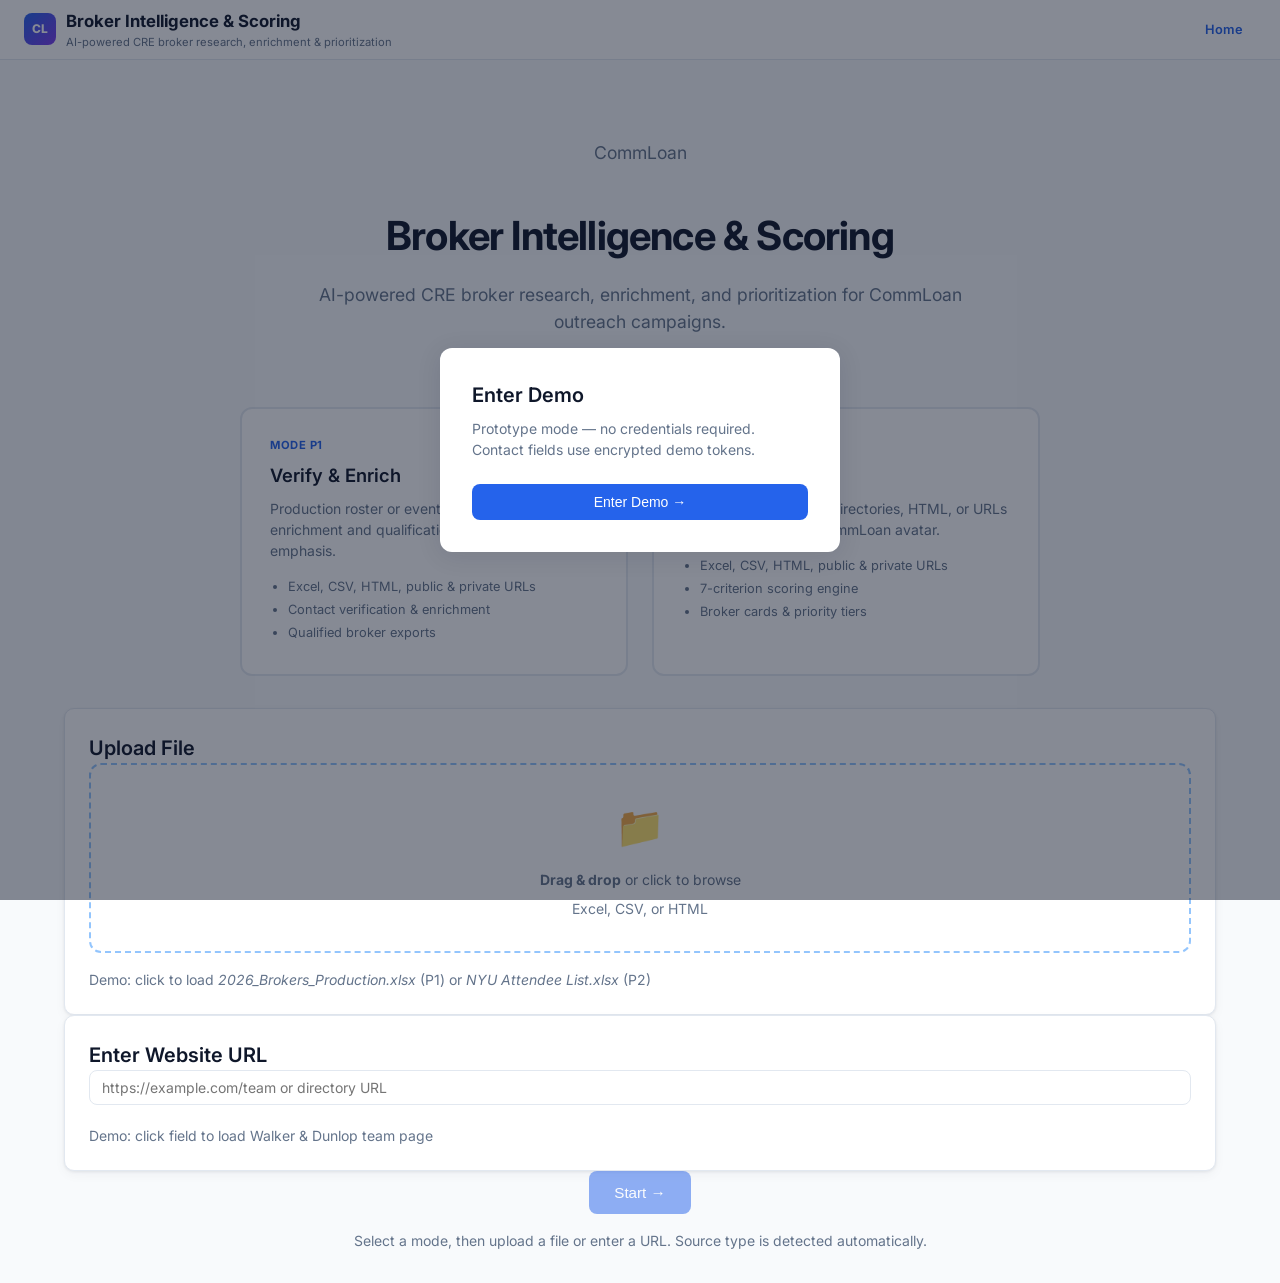
<file: index.html>
<!DOCTYPE html>
<html lang="en">
<head>
  <meta charset="UTF-8" />
  <meta name="viewport" content="width=device-width, initial-scale=1.0" />
  <title>Broker Intelligence &amp; Scoring — CommLoan</title>
  <link rel="preconnect" href="https://fonts.googleapis.com" />
  <link href="https://fonts.googleapis.com/css2?family=Inter:wght@400;500;600;700;800&display=swap" rel="stylesheet" />
  <link rel="stylesheet" href="css/styles.css" />
</head>
<body class="page-home">
  <div class="app-shell">
    <header class="site-header" id="site-header"></header>
    <main class="main-content">
      <section class="hero hero-v2">
        <p class="hero-eyebrow">CommLoan</p>
        <h1>Broker Intelligence &amp; Scoring</h1>
        <p class="hero-lead">AI-powered CRE broker research, enrichment, and prioritization for CommLoan outreach campaigns.</p>
      </section>

      <div id="home-input-section">
        <div class="mode-cards" id="mode-cards">
          <div class="mode-card" data-mode="p1" id="mode-p1">
            <div class="mode-label">Mode P1</div>
            <h3>Verify &amp; Enrich</h3>
            <p>Production roster or event attendee verification — enrichment and qualification without scoring emphasis.</p>
            <ul>
              <li>Excel, CSV, HTML, public &amp; private URLs</li>
              <li>Contact verification &amp; enrichment</li>
              <li>Qualified broker exports</li>
            </ul>
          </div>
          <div class="mode-card" data-mode="p2" id="mode-p2">
            <div class="mode-label">Mode P2</div>
            <h3>Prospect &amp; Score</h3>
            <p>Discover brokers from directories, HTML, or URLs — score against the CommLoan avatar.</p>
            <ul>
              <li>Excel, CSV, HTML, public &amp; private URLs</li>
              <li>7-criterion scoring engine</li>
              <li>Broker cards &amp; priority tiers</li>
            </ul>
          </div>
        </div>

        <div class="home-grid">
          <div class="card home-upload-card">
            <h2 class="card-title">Upload File</h2>
            <div class="upload-zone" id="upload-zone">
              <div class="upload-icon">📁</div>
              <p><strong>Drag &amp; drop</strong> or click to browse</p>
              <p class="text-sm text-muted mt-1" id="file-label">Excel, CSV, or HTML</p>
              <p class="file-name hidden" id="selected-file"></p>
              <span class="input-type-badge hidden" id="file-input-badge"></span>
            </div>
            <input type="file" id="file-input" accept=".xlsx,.xls,.csv,.html,.htm" class="hidden" />
            <p class="text-sm text-muted mt-2" id="file-demo-hint">Demo: click to load <em>2026_Brokers_Production.xlsx</em> (P1) or <em>NYU Attendee List.xlsx</em> (P2)</p>
          </div>

          <div class="card home-url-card">
            <h2 class="card-title">Enter Website URL</h2>
            <div class="form-group">
              <input type="url" class="form-input" id="url-input" placeholder="https://example.com/team or directory URL" />
            </div>
            <span class="input-type-badge hidden" id="url-input-badge"></span>
            <div class="url-login-panel hidden" id="url-login-panel">
              <button type="button" class="url-login-toggle" id="url-login-toggle" aria-expanded="false">
                Sign in to access private URL <span class="collapse-icon">▼</span>
              </button>
              <div class="url-login-form hidden" id="url-login-form">
                <div class="form-group">
                  <label class="text-sm" for="login-email">Email</label>
                  <input type="email" class="form-input" id="login-email" placeholder="demo@commloan.com" autocomplete="username" />
                </div>
                <div class="form-group">
                  <label class="text-sm" for="login-password">Password</label>
                  <input type="password" class="form-input" id="login-password" placeholder="demo" autocomplete="current-password" />
                </div>
                <div class="flex-between" style="gap:0.5rem;flex-wrap:wrap">
                  <button type="button" class="btn btn-primary btn-sm" id="btn-url-signin">Sign In</button>
                  <button type="button" class="btn btn-secondary btn-sm" id="btn-demo-signin">Demo Sign In</button>
                </div>
                <p class="text-sm text-muted">Or upload saved HTML instead</p>
                <div class="url-login-success hidden" id="url-login-success">Signed in — you can start processing.</div>
              </div>
            </div>
            <p class="text-sm text-muted mt-2" id="url-demo-hint">Demo: click field to load Walker &amp; Dunlop team page</p>
          </div>
        </div>

        <div class="text-center home-cta">
          <button class="btn btn-primary btn-lg" id="btn-start" disabled>Start →</button>
          <p class="text-sm text-muted mt-2">Select a mode, then upload a file or enter a URL. Source type is detected automatically.</p>
        </div>
      </div>

      <div id="inline-processing" class="hidden">
        <div class="processing-hero">
          <h2 class="page-title">Processing Your Data</h2>
          <p class="page-subtitle" id="proc-subtitle">AI is processing your data in the background…</p>
        </div>
        <div class="card processing-progress-card">
          <div class="flex-between mb-1">
            <span class="text-sm">Overall Progress</span>
            <span class="text-sm text-muted" id="eta-label">Estimated time remaining: 25s</span>
          </div>
          <div class="progress-wrap progress-lg"><div class="progress-bar" id="progress-bar" style="width:0%"></div></div>
          <p class="text-sm text-muted mt-1" id="progress-pct">0%</p>
        </div>
        <div class="card mt-3">
          <h3 class="mb-2">Status</h3>
          <ul class="activity-feed" id="activity-feed"></ul>
        </div>
        <div class="dynamic-stats mt-3" id="dynamic-stats"></div>
      </div>
    </main>
  </div>

  <div class="demo-overlay hidden" id="demo-overlay">
    <div class="demo-modal">
      <h2>Enter Demo</h2>
      <p>Prototype mode — no credentials required. Contact fields use encrypted demo tokens.</p>
      <button class="btn btn-primary" style="width:100%" id="btn-enter-demo">Enter Demo →</button>
    </div>
  </div>

  <script src="js/demo-scenarios.js"></script>
  <script src="js/data.js"></script>
  <script src="js/broker-roster-data.js"></script>
  <script src="js/directory-data.js"></script>
  <script src="js/event-data.js"></script>
  <script src="js/scoring.js"></script>
  <script src="js/app.js"></script>
  <script src="js/processing-ui.js"></script>
  <script>
    renderHeader("index.html");

    const overlay = document.getElementById("demo-overlay");
    const btnStart = document.getElementById("btn-start");
    const fileInput = document.getElementById("file-input");
    const uploadZone = document.getElementById("upload-zone");
    const urlInput = document.getElementById("url-input");
    const cards = document.querySelectorAll(".mode-card");
    const homeInput = document.getElementById("home-input-section");
    const inlineProc = document.getElementById("inline-processing");
    const fileInputBadge = document.getElementById("file-input-badge");
    const urlInputBadge = document.getElementById("url-input-badge");
    const urlLoginPanel = document.getElementById("url-login-panel");
    const urlLoginForm = document.getElementById("url-login-form");
    const urlLoginToggle = document.getElementById("url-login-toggle");
    const urlLoginSuccess = document.getElementById("url-login-success");
    const loginEmail = document.getElementById("login-email");
    const loginPassword = document.getElementById("login-password");

    let selectedMode = AppState.getMode();
    let hasFile = false;
    let fileName = "";
    let urlAuthenticated = false;

    if (!AppState.isDemo()) overlay.classList.remove("hidden");

    function getInputOpts() {
      const url = urlInput.value.trim();
      return {
        fileName: hasFile ? fileName : "",
        url: hasFile ? "" : url,
        hasFile,
      };
    }

    function updateInputDetection() {
      const opts = getInputOpts();
      const info = detectInputType(opts);
      const hasInput = hasFile || opts.url;

      fileInputBadge.classList.toggle("hidden", !hasFile);
      urlInputBadge.classList.toggle("hidden", hasFile || !opts.url);

      if (hasFile) {
        fileInputBadge.textContent = "Detected: " + info.label;
      } else if (opts.url) {
        urlInputBadge.textContent = "Detected: " + info.label;
      }

      const needsAuth = !hasFile && opts.url && isPrivateUrl(opts.url);
      urlLoginPanel.classList.toggle("hidden", !needsAuth);

      if (!needsAuth) {
        urlAuthenticated = false;
        urlLoginSuccess.classList.add("hidden");
        urlLoginForm.classList.add("hidden");
        urlLoginToggle.setAttribute("aria-expanded", "false");
      } else if (!urlAuthenticated) {
        urlLoginSuccess.classList.add("hidden");
      }

      return info;
    }

    function selectMode(mode, persist) {
      selectedMode = mode;
      if (persist !== false) AppState.setMode(mode);
      cards.forEach((c) => c.classList.toggle("selected", c.dataset.mode === mode));
      updateReady();
      btnStart.textContent = mode === "p2" ? "Start P2 — Prospect & Score →" : "Start P1 — Verify & Enrich →";
    }

    if (selectedMode) selectMode(selectedMode, false);
    cards.forEach((card) => card.addEventListener("click", () => selectMode(card.dataset.mode)));

    document.getElementById("btn-enter-demo").addEventListener("click", () => {
      AppState.enterDemo();
      overlay.classList.add("hidden");
    });

    function updateReady() {
      const opts = getInputOpts();
      const info = updateInputDetection();
      const needsAuth = info.key === "url_private" && !urlAuthenticated;
      const hasInput = hasFile || opts.url.length > 0;
      btnStart.disabled = !selectedMode || !hasInput || needsAuth;
    }

    urlLoginToggle.addEventListener("click", () => {
      const open = urlLoginForm.classList.toggle("hidden");
      urlLoginToggle.setAttribute("aria-expanded", open ? "false" : "true");
    });

    function clearFile() {
      hasFile = false;
      fileName = "";
      fileInput.value = "";
      document.getElementById("selected-file").classList.add("hidden");
      uploadZone.classList.remove("has-file");
    }

    function performUrlSignIn() {
      urlAuthenticated = true;
      AppState.set({ urlAuthenticated: true });
      urlLoginSuccess.classList.remove("hidden");
      urlLoginForm.classList.add("hidden");
      urlLoginToggle.setAttribute("aria-expanded", "false");
      showToast("Signed in to private URL (demo)");
      updateReady();
    }

    document.getElementById("btn-url-signin").addEventListener("click", () => {
      const email = loginEmail.value.trim();
      const password = loginPassword.value.trim();
      if (!email || !password) {
        showToast("Enter email and password to sign in (demo accepts any values)");
        return;
      }
      performUrlSignIn();
    });

    document.getElementById("btn-demo-signin").addEventListener("click", () => {
      loginEmail.value = "demo@commloan.com";
      loginPassword.value = "demo";
      performUrlSignIn();
    });

    uploadZone.addEventListener("click", () => {
      if (!selectedMode) {
        showToast("Select P1 or P2 first");
        return;
      }
      fileInput.click();
      setTimeout(() => {
        if (!hasFile && selectedMode) {
          const preset = getDemoPreset(selectedMode, "file");
          setFile({ name: preset.name });
        }
      }, 400);
    });
    uploadZone.addEventListener("dragover", (e) => { e.preventDefault(); uploadZone.classList.add("dragover"); });
    uploadZone.addEventListener("dragleave", () => uploadZone.classList.remove("dragover"));
    uploadZone.addEventListener("drop", (e) => {
      e.preventDefault();
      uploadZone.classList.remove("dragover");
      if (e.dataTransfer.files[0]) setFile(e.dataTransfer.files[0]);
    });
    fileInput.addEventListener("change", () => { if (fileInput.files[0]) setFile(fileInput.files[0]); });

    function setFile(f) {
      hasFile = true;
      fileName = f.name;
      urlAuthenticated = false;
      AppState.set({ urlAuthenticated: false });
      urlInput.value = "";
      urlLoginSuccess.classList.add("hidden");
      document.getElementById("selected-file").textContent = f.name;
      document.getElementById("selected-file").classList.remove("hidden");
      uploadZone.classList.add("has-file");
      updateReady();
    }

    urlInput.addEventListener("focus", () => {
      if (!selectedMode) {
        showToast("Select P1 or P2 first");
        return;
      }
      if (!hasFile && !urlInput.value.trim()) {
        const preset = getDemoPreset(selectedMode, "url");
        urlInput.value = preset.value;
        updateReady();
      }
    });

    urlInput.addEventListener("input", () => {
      if (urlInput.value.trim()) clearFile();
      urlAuthenticated = false;
      AppState.set({ urlAuthenticated: false });
      urlLoginSuccess.classList.add("hidden");
      updateReady();
    });
    urlInput.addEventListener("blur", updateReady);

    btnStart.addEventListener("click", () => {
      if (!AppState.isDemo()) { overlay.classList.remove("hidden"); return; }
      if (!selectedMode) return;
      const url = urlInput.value.trim();
      if (!hasFile && !url) return;
      if (!hasFile && url && isPrivateUrl(url) && !urlAuthenticated) return;

      const filePreset = selectedMode ? getDemoPreset(selectedMode, "file") : null;
      const fallbackFile = filePreset ? filePreset.name : "2026_Brokers_Production.xlsx";
      if (!fileName && !url) setFile({ name: fallbackFile });

      AppState.setMode(selectedMode);
      startProcessingRun({
        fileName: fileName || (url ? "" : fallbackFile),
        url: hasFile ? "" : url,
        hasFile: hasFile || !url,
        urlAuthenticated,
      });

      homeInput.classList.add("hidden");
      inlineProc.classList.remove("hidden");
      renderHeader("index.html");

      runInlineProcessing({
        containerId: "inline-processing",
        onComplete: () => {
          setTimeout(() => { window.location.href = "dashboard.html"; }, 2000);
        },
      });
    });
  </script>
</body>
</html>
</file>
<file: css/styles.css>
/* CommLoan Broker Intelligence — HTML Prototype */

:root {
  --bg: #f8fafc;
  --surface: #ffffff;
  --border: #e2e8f0;
  --text: #0f172a;
  --text-muted: #64748b;
  --primary: #2563eb;
  --primary-hover: #1d4ed8;
  --primary-light: #eff6ff;
  --success: #059669;
  --success-bg: #ecfdf5;
  --warning: #d97706;
  --warning-bg: #fffbeb;
  --danger: #dc2626;
  --danger-bg: #fef2f2;
  --radius: 10px;
  --shadow: 0 1px 3px rgba(15, 23, 42, 0.08), 0 4px 12px rgba(15, 23, 42, 0.04);
  --shadow-lg: 0 4px 24px rgba(15, 23, 42, 0.1);
  --font: "Inter", system-ui, -apple-system, sans-serif;
}

*, *::before, *::after { box-sizing: border-box; margin: 0; padding: 0; }

html { scroll-behavior: smooth; }

body {
  font-family: var(--font);
  background: var(--bg);
  color: var(--text);
  line-height: 1.5;
  min-height: 100vh;
}

a { color: var(--primary); text-decoration: none; }
a:hover { text-decoration: underline; }

/* Layout */
.app-shell { min-height: 100vh; display: flex; flex-direction: column; }

.site-header {
  background: var(--surface);
  border-bottom: 1px solid var(--border);
  padding: 0 1.5rem;
  height: 60px;
  display: flex;
  align-items: center;
  justify-content: space-between;
  position: sticky;
  top: 0;
  z-index: 100;
}

.logo {
  display: flex;
  align-items: center;
  gap: 0.6rem;
  font-weight: 700;
  font-size: 1.05rem;
  color: var(--text);
  text-decoration: none;
}

.logo-icon {
  width: 32px;
  height: 32px;
  background: linear-gradient(135deg, #2563eb, #7c3aed);
  border-radius: 8px;
  display: flex;
  align-items: center;
  justify-content: center;
  color: white;
  font-size: 0.75rem;
  font-weight: 800;
}

.header-nav { display: flex; align-items: center; gap: 0.5rem; }

.mode-pill {
  font-size: 0.75rem;
  font-weight: 600;
  padding: 0.25rem 0.75rem;
  border-radius: 999px;
  background: var(--primary-light);
  color: var(--primary);
}

.main-content { flex: 1; padding: 2rem 1.5rem; max-width: 1200px; margin: 0 auto; width: 100%; }
.main-content.wide { max-width: 1400px; }

/* Typography */
h1 { font-size: 1.875rem; font-weight: 700; letter-spacing: -0.02em; }
h2 { font-size: 1.25rem; font-weight: 600; }
h3 { font-size: 1rem; font-weight: 600; }
.page-title { margin-bottom: 0.35rem; }
.page-subtitle { color: var(--text-muted); margin-bottom: 2rem; font-size: 0.95rem; }

/* Buttons */
.btn {
  display: inline-flex;
  align-items: center;
  justify-content: center;
  gap: 0.4rem;
  padding: 0.55rem 1.1rem;
  border-radius: 8px;
  font-size: 0.875rem;
  font-weight: 500;
  border: 1px solid transparent;
  cursor: pointer;
  transition: all 0.15s;
  text-decoration: none;
  white-space: nowrap;
}

.btn:hover { text-decoration: none; }
.btn-primary { background: var(--primary); color: white; }
.btn-primary:hover { background: var(--primary-hover); }
.btn-secondary { background: var(--surface); color: var(--text); border-color: var(--border); }
.btn-secondary:hover { background: var(--bg); }
.btn-ghost { background: transparent; color: var(--text-muted); }
.btn-ghost:hover { background: var(--bg); color: var(--text); }
.btn-success { background: var(--success); color: white; }
.btn-lg { padding: 0.75rem 1.5rem; font-size: 0.95rem; }
.btn-sm { padding: 0.35rem 0.75rem; font-size: 0.8rem; }
.btn:disabled { opacity: 0.5; cursor: not-allowed; }

/* Cards */
.card {
  background: var(--surface);
  border: 1px solid var(--border);
  border-radius: var(--radius);
  box-shadow: var(--shadow);
  padding: 1.5rem;
}

.card-hover:hover {
  border-color: #cbd5e1;
  box-shadow: var(--shadow-lg);
  transform: translateY(-1px);
  transition: all 0.2s;
}

/* Grid */
.grid-2 { display: grid; grid-template-columns: repeat(2, 1fr); gap: 1.25rem; }
.grid-3 { display: grid; grid-template-columns: repeat(3, 1fr); gap: 1.25rem; }
.grid-4 { display: grid; grid-template-columns: repeat(4, 1fr); gap: 1rem; }

@media (max-width: 900px) {
  .grid-2, .grid-3, .grid-4 { grid-template-columns: 1fr; }
}

/* Landing */
.hero {
  text-align: center;
  padding: 3rem 1rem 2rem;
  max-width: 720px;
  margin: 0 auto;
}

.hero h1 { font-size: 2.5rem; margin-bottom: 1rem; }
.hero p { color: var(--text-muted); font-size: 1.1rem; margin-bottom: 2.5rem; }

.mode-cards { display: grid; grid-template-columns: 1fr 1fr; gap: 1.5rem; max-width: 800px; margin: 0 auto 2rem; }

.mode-card {
  background: var(--surface);
  border: 2px solid var(--border);
  border-radius: 12px;
  padding: 1.75rem;
  cursor: pointer;
  text-align: left;
  transition: all 0.2s;
}

.mode-card:hover, .mode-card.selected {
  border-color: var(--primary);
  box-shadow: 0 0 0 3px var(--primary-light);
}

.mode-card .mode-label {
  font-size: 0.7rem;
  font-weight: 700;
  text-transform: uppercase;
  letter-spacing: 0.05em;
  color: var(--primary);
  margin-bottom: 0.5rem;
}

.mode-card h3 { font-size: 1.15rem; margin-bottom: 0.5rem; }
.mode-card p { color: var(--text-muted); font-size: 0.875rem; }

.mode-card ul { margin-top: 1rem; padding-left: 1.1rem; color: var(--text-muted); font-size: 0.8rem; }
.mode-card ul li { margin-bottom: 0.25rem; }

/* Forms */
.form-group { margin-bottom: 1.25rem; }
.form-label { display: block; font-size: 0.875rem; font-weight: 500; margin-bottom: 0.4rem; }
.form-input, .form-select, .form-textarea {
  width: 100%;
  padding: 0.6rem 0.85rem;
  border: 1px solid var(--border);
  border-radius: 8px;
  font-size: 0.875rem;
  font-family: inherit;
  background: var(--surface);
  transition: border-color 0.15s;
}

.form-input:focus, .form-select:focus, .form-textarea:focus {
  outline: none;
  border-color: var(--primary);
  box-shadow: 0 0 0 3px var(--primary-light);
}

/* Tabs */
.tabs { display: flex; gap: 0; border-bottom: 1px solid var(--border); margin-bottom: 1.5rem; }
.tab {
  padding: 0.75rem 1.25rem;
  font-size: 0.875rem;
  font-weight: 500;
  color: var(--text-muted);
  cursor: pointer;
  border-bottom: 2px solid transparent;
  margin-bottom: -1px;
  background: none;
  border-top: none;
  border-left: none;
  border-right: none;
  font-family: inherit;
}

.tab:hover { color: var(--text); }
.tab.active { color: var(--primary); border-bottom-color: var(--primary); }
.tab.disabled { opacity: 0.4; cursor: not-allowed; pointer-events: none; }

.tab-panel { display: none; }
.tab-panel.active { display: block; }

/* File upload */
.upload-zone {
  border: 2px dashed var(--border);
  border-radius: 12px;
  padding: 3rem 2rem;
  text-align: center;
  cursor: pointer;
  transition: all 0.2s;
  background: var(--bg);
}

.upload-zone:hover, .upload-zone.dragover {
  border-color: var(--primary);
  background: var(--primary-light);
}

.upload-zone .upload-icon { font-size: 2.5rem; margin-bottom: 0.75rem; }
.upload-zone p { color: var(--text-muted); font-size: 0.875rem; }
.upload-zone .file-name { margin-top: 0.75rem; font-weight: 600; color: var(--success); }

/* Table */
.table-wrap { overflow-x: auto; border: 1px solid var(--border); border-radius: var(--radius); }
.table-wrap table { min-width: 1200px; }
.cell-truncate {
  max-width: 200px;
  font-size: 0.8rem;
  display: -webkit-box;
  -webkit-line-clamp: 2;
  -webkit-box-orient: vertical;
  overflow: hidden;
}
table { width: 100%; border-collapse: collapse; font-size: 0.85rem; }
thead { background: var(--bg); }
th {
  text-align: left;
  padding: 0.75rem 1rem;
  font-weight: 600;
  color: var(--text-muted);
  font-size: 0.75rem;
  text-transform: uppercase;
  letter-spacing: 0.04em;
  border-bottom: 1px solid var(--border);
  white-space: nowrap;
}

td { padding: 0.75rem 1rem; border-bottom: 1px solid var(--border); vertical-align: middle; }
tr:last-child td { border-bottom: none; }
tr:hover td { background: #f1f5f9; }
tr.clickable { cursor: pointer; }

/* Badges */
.badge {
  display: inline-flex;
  align-items: center;
  padding: 0.2rem 0.6rem;
  border-radius: 999px;
  font-size: 0.7rem;
  font-weight: 600;
  white-space: nowrap;
}

.badge-priority { background: var(--success-bg); color: var(--success); }
.badge-nurture { background: var(--warning-bg); color: var(--warning); }
.badge-low { background: #f1f5f9; color: var(--text-muted); }
.badge-complete { background: var(--success-bg); color: var(--success); }
.badge-partial { background: var(--warning-bg); color: var(--warning); }
.badge-review { background: var(--danger-bg); color: var(--danger); }
.badge-high { background: var(--success-bg); color: var(--success); }
.badge-medium { background: var(--warning-bg); color: var(--warning); }

/* Score colors */
.score-high { color: var(--success); font-weight: 700; }
.score-mid { color: var(--warning); font-weight: 700; }
.score-low { color: var(--text-muted); font-weight: 600; }

/* Progress */
.progress-header { display: flex; justify-content: space-between; align-items: center; margin-bottom: 1.5rem; }
.progress-stats { display: grid; grid-template-columns: repeat(4, 1fr); gap: 1rem; margin-bottom: 2rem; }
.stat-card { background: var(--surface); border: 1px solid var(--border); border-radius: var(--radius); padding: 1.25rem; }
.stat-card .stat-value { font-size: 1.75rem; font-weight: 700; }
.stat-card .stat-label { font-size: 0.8rem; color: var(--text-muted); margin-top: 0.25rem; }

.progress-bar-wrap { background: var(--border); border-radius: 999px; height: 8px; overflow: hidden; margin-bottom: 0.5rem; }
.progress-bar { height: 100%; background: linear-gradient(90deg, var(--primary), #7c3aed); border-radius: 999px; transition: width 0.4s ease; }

.process-list { list-style: none; }
.process-item {
  display: flex;
  align-items: flex-start;
  gap: 1rem;
  padding: 1rem 0;
  border-bottom: 1px solid var(--border);
}

.process-item:last-child { border-bottom: none; }

.process-icon {
  width: 28px;
  height: 28px;
  border-radius: 50%;
  display: flex;
  align-items: center;
  justify-content: center;
  font-size: 0.75rem;
  flex-shrink: 0;
}

.process-icon.pending { background: #f1f5f9; color: var(--text-muted); }
.process-icon.active { background: var(--primary-light); color: var(--primary); animation: pulse 1.5s infinite; }
.process-icon.done { background: var(--success-bg); color: var(--success); }

@keyframes pulse {
  0%, 100% { opacity: 1; }
  50% { opacity: 0.6; }
}

.process-item .process-title { font-weight: 500; font-size: 0.9rem; }
.process-item .process-desc { font-size: 0.8rem; color: var(--text-muted); }

/* Broker detail */
.detail-grid { display: grid; grid-template-columns: 2fr 1fr; gap: 1.5rem; }
@media (max-width: 900px) { .detail-grid { grid-template-columns: 1fr; } }

.detail-section { margin-bottom: 1.5rem; }
.detail-section h3 { margin-bottom: 0.75rem; padding-bottom: 0.5rem; border-bottom: 1px solid var(--border); }

.field-row { display: grid; grid-template-columns: 160px 1fr; gap: 0.5rem; padding: 0.5rem 0; font-size: 0.875rem; }
.field-label { color: var(--text-muted); font-weight: 500; }
.field-value { color: var(--text); }

.score-breakdown { list-style: none; }
.score-breakdown li {
  display: flex;
  align-items: center;
  justify-content: space-between;
  padding: 0.6rem 0;
  border-bottom: 1px solid var(--border);
  font-size: 0.875rem;
}

.score-bar-wrap { flex: 1; margin: 0 1rem; background: var(--border); border-radius: 4px; height: 6px; }
.score-bar { height: 100%; background: var(--primary); border-radius: 4px; }

.score-total {
  text-align: center;
  padding: 1.5rem;
  background: var(--primary-light);
  border-radius: var(--radius);
  margin-bottom: 1rem;
}

.score-total .score-number { font-size: 3rem; font-weight: 800; color: var(--primary); line-height: 1; }

/* Broker card (print) */
.broker-card-print {
  max-width: 700px;
  margin: 0 auto;
  background: white;
  border: 1px solid var(--border);
  border-radius: 12px;
  overflow: hidden;
}

.broker-card-header {
  background: linear-gradient(135deg, #1e3a8a, #2563eb);
  color: white;
  padding: 2rem;
}

.broker-card-header h2 { font-size: 1.5rem; color: white; }
.broker-card-header p { opacity: 0.85; font-size: 0.9rem; margin-top: 0.25rem; }

.broker-card-body { padding: 1.5rem 2rem; }
.broker-card-score {
  display: flex;
  align-items: center;
  gap: 1.5rem;
  padding: 1rem;
  background: var(--bg);
  border-radius: 8px;
  margin-bottom: 1.5rem;
}

/* Dashboard */
.metric-grid { display: grid; grid-template-columns: repeat(auto-fit, minmax(180px, 1fr)); gap: 1rem; margin-bottom: 2rem; }
.metric-card {
  background: var(--surface);
  border: 1px solid var(--border);
  border-radius: var(--radius);
  padding: 1.25rem;
}

.metric-card .metric-value { font-size: 2rem; font-weight: 700; }
.metric-card .metric-label { font-size: 0.8rem; color: var(--text-muted); }

.tier-chart { display: flex; gap: 0.5rem; height: 120px; align-items: flex-end; margin: 1rem 0; }
.tier-bar { flex: 1; border-radius: 6px 6px 0 0; display: flex; flex-direction: column; align-items: center; justify-content: flex-end; padding-bottom: 0.5rem; min-height: 20px; }
.tier-bar.priority { background: #34d399; }
.tier-bar.nurture { background: #fbbf24; }
.tier-bar.low { background: #cbd5e1; }
.tier-bar span { font-size: 0.7rem; font-weight: 700; color: var(--text); margin-top: 0.5rem; }

/* Toolbar */
.toolbar {
  display: flex;
  align-items: center;
  justify-content: space-between;
  flex-wrap: wrap;
  gap: 0.75rem;
  margin-bottom: 1.25rem;
}

.toolbar-left, .toolbar-right { display: flex; align-items: center; gap: 0.5rem; flex-wrap: wrap; }

.search-input {
  padding: 0.5rem 0.85rem 0.5rem 2.25rem;
  border: 1px solid var(--border);
  border-radius: 8px;
  font-size: 0.875rem;
  width: 240px;
  background: var(--surface) url("data:image/svg+xml,%3Csvg xmlns='http://www.w3.org/2000/svg' width='16' height='16' fill='%2364748b' viewBox='0 0 16 16'%3E%3Cpath d='M11.742 10.344a6.5 6.5 0 1 0-1.397 1.398h-.001l3.85 3.85a1 1 0 0 0 1.415-1.414l-3.85-3.85zm-5.242 1.156a5 5 0 1 1 0-10 5 5 0 0 1 0 10z'/%3E%3C/svg%3E") no-repeat 0.65rem center;
}

/* Breadcrumb */
.breadcrumb { display: flex; align-items: center; gap: 0.5rem; font-size: 0.85rem; color: var(--text-muted); margin-bottom: 1.25rem; }
.breadcrumb a { color: var(--text-muted); }
.breadcrumb a:hover { color: var(--primary); }
.breadcrumb .sep { color: #cbd5e1; }

/* Demo gate */
.demo-overlay {
  position: fixed;
  inset: 0;
  background: rgba(15, 23, 42, 0.5);
  display: flex;
  align-items: center;
  justify-content: center;
  z-index: 200;
}

.demo-modal {
  background: var(--surface);
  border-radius: 12px;
  padding: 2rem;
  width: 100%;
  max-width: 400px;
  box-shadow: var(--shadow-lg);
}

.demo-modal h2 { margin-bottom: 0.5rem; }
.demo-modal p { color: var(--text-muted); font-size: 0.875rem; margin-bottom: 1.5rem; }

/* Utilities */
.flex { display: flex; }
.flex-between { display: flex; justify-content: space-between; align-items: center; }
.gap-1 { gap: 0.5rem; }
.gap-2 { gap: 1rem; }
.mt-1 { margin-top: 0.5rem; }
.mt-2 { margin-top: 1rem; }
.mt-3 { margin-top: 1.5rem; }
.mb-2 { margin-bottom: 1rem; }
.text-muted { color: var(--text-muted); }
.text-sm { font-size: 0.875rem; }
.text-center { text-align: center; }
.hidden { display: none !important; }

/* V2 — Hero & landing */
.hero-gradient {
  background: linear-gradient(135deg, #eff6ff 0%, #f8fafc 45%, #f5f3ff 100%);
  border: 1px solid var(--border);
  border-radius: 14px;
  padding: 2.5rem 2rem;
  margin-bottom: 1.5rem;
}

.upload-zone {
  border: 2px dashed #93c5fd;
  border-radius: 12px;
  padding: 2rem;
  text-align: center;
  background: rgba(255, 255, 255, 0.7);
  cursor: pointer;
  transition: border-color 0.2s, background 0.2s;
}
.upload-zone:hover, .upload-zone.dragover { border-color: var(--primary); background: var(--primary-light); }

.source-chips { display: flex; flex-wrap: wrap; gap: 0.5rem; margin-top: 1rem; }
.source-chip {
  font-size: 0.75rem;
  padding: 0.35rem 0.65rem;
  border-radius: 999px;
  background: var(--surface);
  border: 1px solid var(--border);
  color: var(--text-muted);
}

/* V2 — KPI & stats */
.stat-card, .kpi-card {
  background: var(--surface);
  border: 1px solid var(--border);
  border-radius: var(--radius);
  padding: 1.25rem;
  box-shadow: var(--shadow);
}
.stat-value { font-size: 1.75rem; font-weight: 700; line-height: 1.2; }
.stat-label { font-size: 0.8rem; color: var(--text-muted); margin-top: 0.25rem; }

/* V2 — Processing activity feed */
.activity-feed { list-style: none; margin: 1rem 0; }
.activity-item {
  display: flex;
  align-items: center;
  gap: 0.75rem;
  padding: 0.65rem 0;
  border-bottom: 1px solid var(--border);
  opacity: 0;
  transform: translateY(6px);
  animation: feed-in 0.4s ease forwards;
}
.activity-item.done .activity-icon { background: var(--success-bg); color: var(--success); }
.activity-item.active .activity-icon { background: var(--primary-light); color: var(--primary); }
.activity-icon {
  width: 28px; height: 28px; border-radius: 50%;
  display: flex; align-items: center; justify-content: center;
  font-size: 0.75rem; font-weight: 700; flex-shrink: 0;
  background: var(--bg);
  color: var(--text-muted);
}
@keyframes feed-in { to { opacity: 1; transform: translateY(0); } }

.progress-wrap { height: 8px; background: var(--border); border-radius: 999px; overflow: hidden; margin: 1rem 0; }
.progress-bar { height: 100%; background: linear-gradient(90deg, #2563eb, #7c3aed); width: 0%; transition: width 0.35s ease; }

.skeleton { background: linear-gradient(90deg, #e2e8f0 25%, #f1f5f9 50%, #e2e8f0 75%); background-size: 200% 100%; animation: shimmer 1.2s infinite; border-radius: 6px; min-height: 1rem; }
@keyframes shimmer { 0% { background-position: 200% 0; } 100% { background-position: -200% 0; } }

/* V2 — Charts */
.chart-grid { display: grid; grid-template-columns: repeat(auto-fit, minmax(320px, 1fr)); gap: 1rem; }
.chart-card h3 { font-size: 0.95rem; margin-bottom: 0.75rem; }
.chart-wrap { position: relative; height: 220px; }

/* V2 — Event funnel */
.funnel-chart { max-width: 520px; }
.funnel-step { margin-bottom: 0.5rem; }
.funnel-label { font-size: 0.8rem; color: var(--text-muted); margin-bottom: 0.25rem; }
.funnel-bar-wrap { background: var(--bg); border-radius: 6px; height: 28px; overflow: hidden; }
.funnel-bar {
  height: 100%;
  width: 0;
  background: linear-gradient(90deg, #2563eb, #3b82f6);
  border-radius: 6px;
  transition: width 0.8s cubic-bezier(0.22, 1, 0.36, 1);
}
.funnel-bar-priority { background: linear-gradient(90deg, #059669, #34d399); }
.funnel-bar-visible { width: var(--w, 50%); }
.funnel-arrow { text-align: center; font-size: 0.75rem; color: var(--text-muted); padding: 0.35rem 0; }
.funnel-value { font-weight: 700; font-size: 0.9rem; margin-top: 0.15rem; }

/* V2 — Profile executive cards */
.profile-header { display: flex; justify-content: space-between; align-items: flex-start; flex-wrap: wrap; gap: 1rem; margin-bottom: 1.5rem; }
.profile-badges { display: flex; flex-wrap: wrap; gap: 0.5rem; align-items: center; }
.profile-grid { display: grid; grid-template-columns: repeat(auto-fit, minmax(280px, 1fr)); gap: 1rem; }
.profile-detail-grid {
  display: grid;
  grid-template-columns: 1fr;
  gap: 1.5rem;
}
@media (min-width: 1024px) {
  .profile-detail-grid { grid-template-columns: repeat(2, 1fr); }
}
.profile-detail-grid .profile-full-width { grid-column: 1 / -1; }
.profile-card-title { font-size: 1rem; font-weight: 600; margin-bottom: 0.75rem; }
.info-row {
  display: flex; justify-content: space-between; gap: 1rem;
  padding: 0.65rem 0; border-bottom: 1px solid var(--border); font-size: 0.875rem;
}
.info-row:last-child { border-bottom: none; }
.info-label { color: var(--text-muted); }
.info-value { max-width: 60%; text-align: right; font-weight: 500; }
.contact-intel-list { display: flex; flex-direction: column; gap: 0.75rem; }
.contact-line { display: flex; align-items: center; gap: 0.5rem; font-size: 0.875rem; }
.contact-icon { width: 1.25rem; color: var(--text-muted); font-size: 0.8rem; text-align: center; flex-shrink: 0; }
.evidence-link-row {
  display: flex; align-items: center; gap: 0.5rem;
  padding: 0.65rem 0.75rem; border: 1px solid var(--border); border-radius: 8px;
  font-size: 0.875rem; text-decoration: none; color: inherit; margin-bottom: 0.5rem;
  transition: background 0.15s;
}
a.evidence-link-row:hover { background: var(--bg-muted, #f8fafc); }
.evidence-link-row .evidence-link-label { font-weight: 500; flex: 1; }
.evidence-link-row .badge { margin-left: auto; }
.review-banner {
  border-color: #fcd34d !important;
  background: #fffbeb;
}
.review-banner .profile-card-title { color: #92400e; }
.review-banner p { font-size: 0.875rem; color: #b45309; margin: 0; }
.card .score-total { padding: 0.75rem; margin-bottom: 0.5rem; }
.card .score-total .score-number { font-size: 2rem; }
.exec-card h3 { font-size: 0.9rem; margin-bottom: 0.75rem; color: var(--text-muted); text-transform: uppercase; letter-spacing: 0.03em; }

/* V2 — Input type badge & URL login */
.input-type-badge {
  display: inline-block; margin-top: 0.5rem;
  padding: 0.25rem 0.65rem; border-radius: 999px;
  font-size: 0.75rem; font-weight: 600;
  background: var(--primary-light); color: var(--primary);
}
.url-login-panel {
  margin-top: 1rem; padding: 1rem; border: 1px solid var(--border);
  border-radius: var(--radius); background: #f8fafc;
}
.url-login-toggle {
  width: 100%; display: flex; justify-content: space-between; align-items: center;
  padding: 0; border: none; background: transparent; cursor: pointer;
  font-size: 0.9rem; font-weight: 600; color: var(--primary); text-align: left;
}
.url-login-form { margin-top: 1rem; display: grid; gap: 0.75rem; }
.url-login-success {
  padding: 0.5rem 0.75rem; border-radius: 8px;
  background: #d1fae5; color: #065f46; font-size: 0.875rem; font-weight: 500;
}

/* V2 — Pagination & table */
.col-check { width: 36px; }
.pagination-bar {
  display: flex; justify-content: space-between; align-items: center;
  margin-top: 1rem; font-size: 0.875rem; color: var(--text-muted);
}
.pagination-btns { display: flex; gap: 0.5rem; }

/* V2 — Settings collapse */
.collapse-trigger {
  width: 100%; display: flex; justify-content: space-between; align-items: center;
  padding: 1rem 1.25rem; border: none; background: transparent; cursor: pointer;
  font-size: 1rem; font-weight: 600; text-align: left;
}
.collapse-icon { font-size: 0.75rem; color: var(--text-muted); transition: transform 0.2s; }
.collapse-trigger[aria-expanded="true"] .collapse-icon { transform: rotate(180deg); }
.collapse-panel { padding: 0 1.25rem 1.25rem; border-top: 1px solid var(--border); }
.settings-form { display: grid; gap: 1rem; margin-top: 1rem; max-width: 400px; }
.field-block { display: flex; flex-direction: column; gap: 0.35rem; font-size: 0.875rem; }
.field-block.checkbox-row { flex-direction: row; align-items: center; }
.form-input {
  padding: 0.5rem 0.75rem; border: 1px solid var(--border); border-radius: 8px; font-size: 0.875rem;
}

/* V2 — Toast */
.toast-container {
  position: fixed; bottom: 1.5rem; right: 1.5rem; z-index: 300;
  display: flex; flex-direction: column; gap: 0.5rem;
}
.toast {
  background: var(--text); color: white; padding: 0.75rem 1rem;
  border-radius: 8px; font-size: 0.875rem; box-shadow: var(--shadow-lg);
  animation: toast-in 0.3s ease;
}
@keyframes toast-in { from { opacity: 0; transform: translateY(8px); } to { opacity: 1; transform: translateY(0); } }

.nav-active { color: var(--primary) !important; font-weight: 600; }
.logo-sub { display: block; font-size: 0.7rem; font-weight: 400; color: var(--text-muted); }

/* Print */
@media print {
  .site-header, .toolbar, .no-print, .breadcrumb { display: none !important; }
  .main-content { padding: 0; max-width: 100%; }
  body { background: white; }
}
</file>
